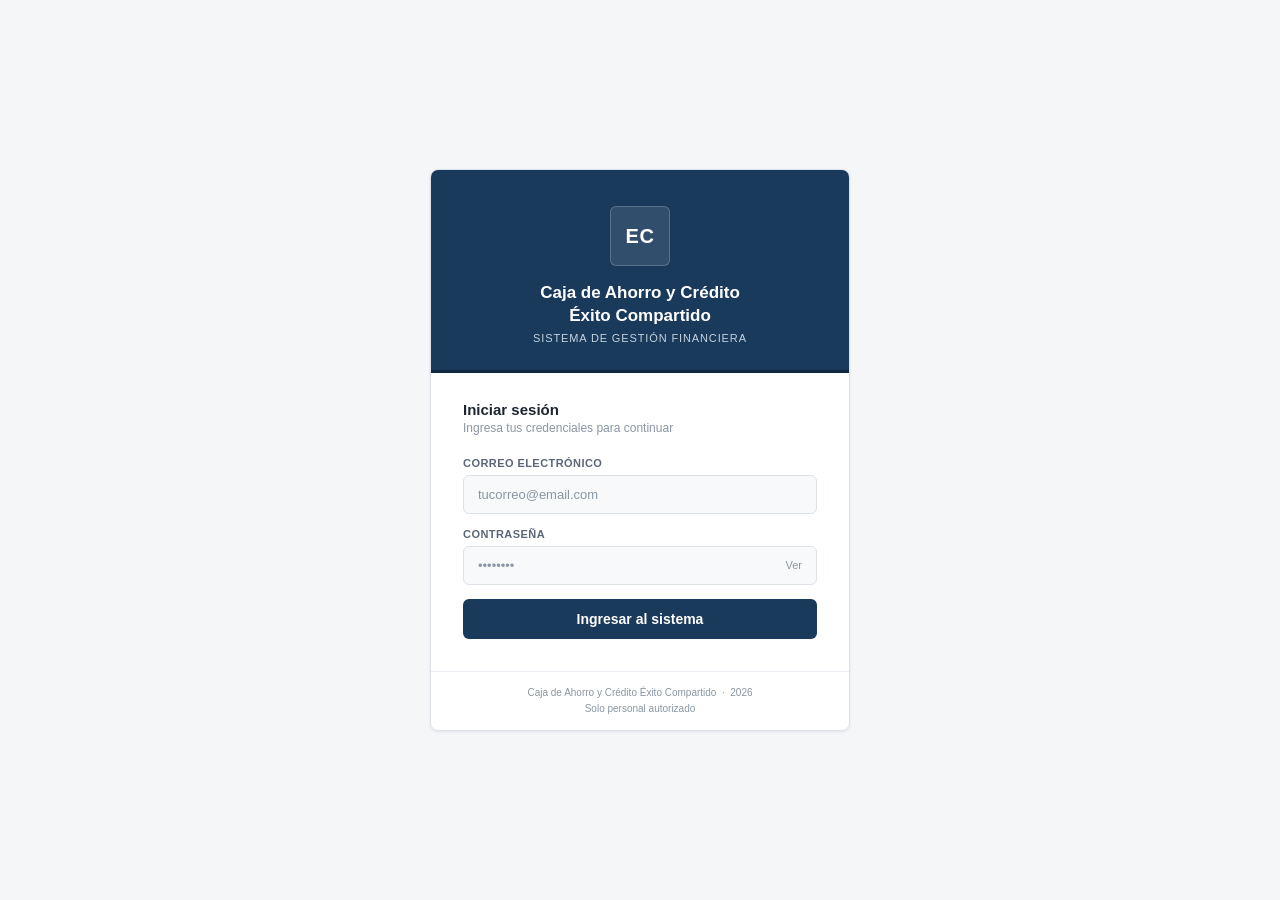
<file: index.html>
<!DOCTYPE html>
<html lang="es">
<head>
<meta charset="UTF-8">
<meta name="viewport" content="width=device-width, initial-scale=1.0, user-scalable=yes">
<title>Éxito Compartido — Acceso</title>
<style>
*{margin:0;padding:0;box-sizing:border-box}
:root{
  --bg:#f4f6f8;--surface:#ffffff;--surface2:#f8f9fb;
  --border:#dde2e8;--border2:#eaedf1;
  --navy:#1a3a5c;--navy-dark:#12283f;--navy-soft:#eaf0f6;
  --text:#1c2530;--text2:#5b6776;--text3:#8a96a3;
  --red:#b3261e;--red-soft:#fbe9e7;
  --radius:8px;
}
html,body{min-height:100vh;font-family:Arial,Helvetica,sans-serif;background:var(--bg);color:var(--text);font-size:14px}
.page{min-height:100vh;display:flex;align-items:center;justify-content:center;padding:24px 16px}
.card{width:100%;max-width:420px;background:var(--surface);border:1px solid var(--border);border-radius:var(--radius);overflow:hidden;box-shadow:0 1px 3px rgba(16,24,32,.08)}
.card-top{padding:36px 32px 26px;text-align:center;background:var(--navy);border-bottom:3px solid var(--navy-dark)}
.logo{width:60px;height:60px;border-radius:6px;background:rgba(255,255,255,.1);border:1px solid rgba(255,255,255,.2);display:inline-flex;align-items:center;justify-content:center;font-size:20px;font-weight:bold;color:#fff;margin-bottom:16px;letter-spacing:.5px}
.org-name{font-size:17px;font-weight:bold;color:#fff;line-height:1.35;margin-bottom:4px}
.org-tag{font-size:11px;font-weight:normal;color:#c4d2e0;text-transform:uppercase;letter-spacing:.08em}
.card-body{padding:28px 32px 32px}
.form-title{font-size:15px;font-weight:bold;margin-bottom:3px;color:var(--text)}
.form-sub{font-size:12px;color:var(--text3);margin-bottom:22px}
.field{margin-bottom:14px}
.field label{display:block;font-size:11px;font-weight:bold;color:var(--text2);text-transform:uppercase;letter-spacing:.04em;margin-bottom:6px}
.input-wrap{position:relative}
.input-wrap input{width:100%;background:var(--surface2);border:1px solid var(--border);color:var(--text);padding:11px 14px;border-radius:6px;font-size:13px;font-family:Arial,Helvetica,sans-serif;outline:none;-webkit-appearance:none;transition:border-color .15s}
.input-wrap input:focus{border-color:var(--navy);background:#fff}
.input-wrap input::placeholder{color:var(--text3)}
.toggle-pass{position:absolute;right:11px;top:50%;transform:translateY(-50%);background:none;border:none;color:var(--text3);cursor:pointer;padding:4px;line-height:1;font-size:11px}
.toggle-pass:hover{color:var(--text2)}
.error-box{display:none;background:var(--red-soft);border:1px solid #f0c4c0;border-radius:6px;padding:10px 12px;font-size:12px;color:var(--red);margin-bottom:14px;align-items:center;gap:8px;line-height:1.4}
.error-box.show{display:flex}
.btn-login{width:100%;padding:12px;background:var(--navy);color:#fff;border:none;border-radius:6px;font-size:14px;font-weight:bold;font-family:Arial,Helvetica,sans-serif;cursor:pointer;margin-top:6px;display:flex;align-items:center;justify-content:center;gap:8px;-webkit-appearance:none;transition:background .15s}
.btn-login:hover{background:var(--navy-dark)}
.btn-login.loading{opacity:.7;pointer-events:none}
.spinner{width:14px;height:14px;border:2px solid rgba(255,255,255,.4);border-top-color:#fff;border-radius:50%;animation:spin .7s linear infinite;display:none}
.btn-login.loading .spinner{display:block}
.btn-login.loading .btn-txt{display:none}
@keyframes spin{to{transform:rotate(360deg)}}
.card-footer{padding:13px 32px;border-top:1px solid var(--border2);text-align:center;font-size:10px;color:var(--text3);line-height:1.6}
@media(max-width:480px){.card-top{padding:28px 22px 20px}.card-body{padding:22px 22px 26px}.card-footer{padding:11px 22px}}
</style>
</head>
<body>
<div class="page">
  <div class="card">
    <div class="card-top">
      <div class="logo">EC</div>
      <div class="org-name">Caja de Ahorro y Crédito<br>Éxito Compartido</div>
      <div class="org-tag">Sistema de gestión financiera</div>
    </div>
    <div class="card-body">
      <div class="form-title">Iniciar sesión</div>
      <div class="form-sub">Ingresa tus credenciales para continuar</div>
      <div class="error-box" id="error-box">
        <svg width="14" height="14" viewBox="0 0 24 24" fill="none" stroke="currentColor" stroke-width="2"><circle cx="12" cy="12" r="10"/><line x1="12" y1="8" x2="12" y2="12"/><line x1="12" y1="16" x2="12.01" y2="16"/></svg>
        <span id="error-msg">Correo o contraseña incorrectos.</span>
      </div>
      <div class="field">
        <label>Correo electrónico</label>
        <div class="input-wrap"><input type="email" id="inp-email" placeholder="tucorreo@email.com" autocomplete="email" inputmode="email"></div>
      </div>
      <div class="field">
        <label>Contraseña</label>
        <div class="input-wrap">
          <input type="password" id="inp-pass" placeholder="••••••••" autocomplete="current-password">
          <button class="toggle-pass" onclick="togglePass()" type="button"><span id="toggle-txt">Ver</span></button>
        </div>
      </div>
      <button class="btn-login" id="btn-login" onclick="doLogin()">
        <span class="btn-txt">Ingresar al sistema</span>
        <div class="spinner"></div>
      </button>
    </div>
    <div class="card-footer">Caja de Ahorro y Crédito Éxito Compartido &nbsp;·&nbsp; 2026<br>Solo personal autorizado</div>
  </div>
</div>
<script>
const API = 'https://script.google.com/macros/s/AKfycby-BrSpUIdQ_v08SYjsg7lFDcMCMxfgbqAjPIlfZZGFRVEoyyTHrRIzJmZFMoUIDAzTFw/exec';
function togglePass(){
  const inp = document.getElementById('inp-pass'), txt = document.getElementById('toggle-txt');
  const oculto = inp.type === 'password';
  inp.type = oculto ? 'text' : 'password';
  txt.textContent = oculto ? 'Ocultar' : 'Ver';
}
async function doLogin(){
  const email = document.getElementById('inp-email').value.trim().toLowerCase();
  const pass  = document.getElementById('inp-pass').value;
  const err   = document.getElementById('error-box');
  const btn   = document.getElementById('btn-login');
  err.classList.remove('show');
  if(!email || !pass){
    document.getElementById('error-msg').textContent = 'Completa el correo y la contraseña.';
    err.classList.add('show'); return;
  }
  btn.classList.add('loading');
  try{
    const r = await fetch(API, {method:'POST',headers:{'Content-Type':'text/plain'},body:JSON.stringify({accion:'login',email,pass})});
    const j = await r.json();
    if(j.ok && j.data && j.data.ok){
      const u = j.data.usuario;
      const usuario = {id:u.id||u.ID||'',nombre:u.nombre||u.Nombre||email,rol:u.rol||u.Rol||'contador',email:u.email||u.Email||email};
      sessionStorage.setItem('ec_user', JSON.stringify(usuario));
      sessionStorage.setItem('ec_rol', usuario.rol);
      sessionStorage.setItem('api_url', API);
      window.location.href = 'dashboard.html';
    } else {
      try{
        const r2 = await fetch(`${API}?accion=leer&tab=usuarios`);
        const j2 = await r2.json();
        if(j2.ok && j2.data){
          const u = j2.data.find(x => String(x.Email||'').toLowerCase()===email && (x.Pass||'')===pass && String(x.Activo||'true').toLowerCase()!=='false');
          if(u){
            const usuario = {id:u.ID||'',nombre:u.Nombre||email,rol:u.Rol||'contador',email:u.Email||email};
            sessionStorage.setItem('ec_user', JSON.stringify(usuario));
            sessionStorage.setItem('ec_rol', usuario.rol);
            sessionStorage.setItem('api_url', API);
            window.location.href = 'dashboard.html';
            return;
          }
        }
      }catch(_){}
      document.getElementById('error-msg').textContent = (j.data && j.data.msg) ? j.data.msg : 'Correo o contraseña incorrectos.';
      err.classList.add('show');
      if(navigator.vibrate) navigator.vibrate([60,40,60]);
      btn.classList.remove('loading');
    }
  }catch(e){
    document.getElementById('error-msg').textContent = 'Error de conexión. Verifica tu internet.';
    err.classList.add('show');
    btn.classList.remove('loading');
  }
}
document.addEventListener('keydown', e => { if(e.key === 'Enter') doLogin(); });
</script>
</body>
</html>
</file>
<file: estilos.css>
/* ============================================================
   ÉXITO COMPARTIDO — Hoja de estilos compartida
   Archivo: estilos.css
   Descripción: Sistema de diseño profesional institucional.
   Todas las páginas (excepto index.html) enlazan este archivo.
   Tipografía: Arial. Paleta: azul marino, gris, blanco.
   ============================================================ */
*{margin:0;padding:0;box-sizing:border-box}
:root{
  --bg:#f4f6f8;--surface:#ffffff;--surface2:#f8f9fb;--surface3:#eef1f4;
  --border:#dde2e8;--border2:#eaedf1;
  --navy:#1a3a5c;--navy-dark:#12283f;--navy-soft:#eaf0f6;
  --text:#1c2530;--text2:#5b6776;--text3:#8a96a3;
  --green:#1d7a4c;--green-soft:#e7f3ec;
  --red:#b3261e;--red-soft:#fbe9e7;
  --amber:#8a6116;--amber-soft:#fbf2e3;
  --orange:#8a6116;--orange-soft:#fbf2e3;
  --yellow:#8a6116;--yellow-soft:#fbf2e3;
  --purple:#1a3a5c;--purple-soft:#eaf0f6;
  --blue:#1a3a5c;--blue-soft:#eaf0f6;
  --radius:8px;--radius-sm:6px;
}
html,body{min-height:100vh;font-family:Arial,Helvetica,sans-serif;background:var(--bg);color:var(--text);font-size:14px;overflow-x:hidden}
table, input, select, textarea, button{font-family:Arial,Helvetica,sans-serif}
svg:not([width]){width:16px}
svg:not([height]){height:16px}
svg{flex-shrink:0;display:inline-block;vertical-align:middle}

/* OVERLAY / SIDEBAR */
.overlay{display:none;position:fixed;inset:0;background:rgba(18,30,45,.45);z-index:100}
.overlay.open{display:block}
.sidebar{position:fixed;top:0;left:0;bottom:0;width:250px;background:var(--navy-dark);border-right:1px solid var(--navy-dark);z-index:200;transform:translateX(-100%);transition:transform .25s ease;display:flex;flex-direction:column;overflow-y:auto}
.sidebar.open{transform:translateX(0)}
.sidebar-header{padding:18px 18px 14px;border-bottom:1px solid rgba(255,255,255,.1);display:flex;align-items:center;justify-content:space-between}
.sidebar-logo{display:flex;align-items:center;gap:11px}
.sidebar-logo-icon{width:36px;height:36px;border-radius:6px;background:rgba(255,255,255,.1);border:1px solid rgba(255,255,255,.2);display:flex;align-items:center;justify-content:center;font-size:13px;font-weight:bold;color:#fff;flex-shrink:0}
.sidebar-logo-text{font-size:12px;font-weight:bold;line-height:1.3;color:#fff}
.sidebar-logo-sub{font-size:10px;color:#9fb3c8;margin-top:1px}
.sidebar-close{background:none;border:none;color:#9fb3c8;cursor:pointer;padding:5px;border-radius:5px;line-height:1}
.sidebar-close:hover{background:rgba(255,255,255,.08);color:#fff}
.sidebar-nav{padding:10px 8px;flex:1}
.nav-group-label{font-size:10px;font-weight:bold;color:#7892a8;text-transform:uppercase;letter-spacing:.06em;padding:12px 10px 5px}
.nav-item{display:flex;align-items:center;gap:10px;padding:9px 11px;border-radius:6px;cursor:pointer;color:#c4d2e0;font-size:13px;margin-bottom:1px;transition:all .12s;text-decoration:none;position:relative}
.nav-item:hover{background:rgba(255,255,255,.06);color:#fff}
.nav-item.active{background:rgba(255,255,255,.12);color:#fff;font-weight:bold}
.nav-item.active::before{content:'';position:absolute;left:0;top:18%;bottom:18%;width:3px;background:#fff}
.nav-item svg{width:16px;height:16px;flex-shrink:0;opacity:.85}
.nav-badge{margin-left:auto;font-size:10px;font-weight:bold;padding:1px 6px;border-radius:8px;background:var(--red);color:#fff}
.sidebar-footer{padding:12px;border-top:1px solid rgba(255,255,255,.1)}
.user-card{display:flex;align-items:center;gap:9px;padding:9px;border-radius:6px;background:rgba(255,255,255,.05);margin-bottom:9px}
.user-avatar{width:30px;height:30px;border-radius:50%;background:rgba(255,255,255,.15);display:flex;align-items:center;justify-content:center;font-size:11px;font-weight:bold;color:#fff;flex-shrink:0}
.user-name{font-size:12px;font-weight:bold;color:#fff}
.user-role{font-size:10px;color:#9fb3c8;margin-top:1px}
.btn-logout{width:100%;padding:8px;background:rgba(179,38,30,.15);border:1px solid rgba(179,38,30,.3);color:#f0a8a4;border-radius:6px;font-size:12px;font-weight:bold;cursor:pointer;display:flex;align-items:center;justify-content:center;gap:6px}
.btn-logout:hover{background:rgba(179,38,30,.25)}

/* TOPBAR */
.topbar{position:sticky;top:0;z-index:50;padding:12px 20px;background:var(--surface);border-bottom:1px solid var(--border);display:flex;align-items:center;gap:14px}
.btn-hamburger{background:none;border:none;color:var(--text2);cursor:pointer;padding:6px;border-radius:6px;display:flex;align-items:center;justify-content:center}
.btn-hamburger:hover{background:var(--surface2);color:var(--text)}
.topbar-title{font-size:15px;font-weight:bold;color:var(--text)}
.topbar-sub{font-size:11px;color:var(--text3);margin-top:1px}
.main{position:relative;z-index:1;min-height:100vh;display:flex;flex-direction:column}
.content{padding:20px;flex:1}

/* KPI */
.kpi-grid{display:grid;grid-template-columns:repeat(4,1fr);gap:12px;margin-bottom:18px}
.kpi{background:var(--surface);border:1px solid var(--border);border-radius:var(--radius);padding:16px}
.kpi-icon{width:32px;height:32px;border-radius:6px;display:flex;align-items:center;justify-content:center;margin-bottom:11px;background:var(--navy-soft);color:var(--navy)}
.kpi-icon.red{background:var(--red-soft);color:var(--red)}
.kpi-icon.green{background:var(--green-soft);color:var(--green)}
.kpi-label{font-size:10px;color:var(--text3);text-transform:uppercase;letter-spacing:.05em;margin-bottom:5px;font-weight:bold}
.kpi-value{font-size:21px;font-weight:bold;line-height:1;color:var(--text)}
.kpi-sub{font-size:11px;color:var(--text3);margin-top:5px}

/* CARD */
.card{background:var(--surface);border:1px solid var(--border);border-radius:var(--radius);overflow:hidden;margin-bottom:16px}
.card-header{padding:13px 16px;border-bottom:1px solid var(--border2);display:flex;align-items:center;justify-content:space-between;flex-wrap:wrap;gap:9px}
.card-title{font-size:13px;font-weight:bold;display:flex;align-items:center;gap:8px;color:var(--text)}
.card-title svg{width:15px;height:15px;color:var(--navy)}
.card-body{padding:16px}
.card-actions{display:flex;align-items:center;gap:8px;flex-wrap:wrap}

/* TABLA */
.tbl-wrap{overflow-x:auto;-webkit-overflow-scrolling:touch}
table{width:100%;border-collapse:collapse}
thead th{font-size:10px;color:var(--text3);font-weight:bold;text-transform:uppercase;letter-spacing:.04em;padding:9px 13px;text-align:left;border-bottom:1px solid var(--border);background:var(--surface2);white-space:nowrap}
tbody td{padding:10px 13px;font-size:13px;border-bottom:1px solid var(--border2);vertical-align:middle;color:var(--text)}
tbody tr:last-child td{border-bottom:none}
tbody tr:hover td{background:var(--surface2)}
.mono{font-family:Arial,Helvetica,sans-serif;font-size:12.5px}
.td-actions{display:flex;gap:6px;align-items:center}
.empty-cell{text-align:center;padding:34px;color:var(--text3);font-size:13px}

/* BADGE */
.badge{display:inline-flex;align-items:center;padding:3px 9px;border-radius:4px;font-size:11px;font-weight:bold}
.b-green{background:var(--green-soft);color:var(--green)}
.b-red{background:var(--red-soft);color:var(--red)}
.b-blue{background:var(--navy-soft);color:var(--navy)}
.b-orange{background:var(--amber-soft);color:var(--amber)}
.b-gray{background:var(--surface3);color:var(--text3)}

/* BOTONES */
.btn{display:inline-flex;align-items:center;gap:6px;padding:8px 14px;border-radius:6px;font-size:13px;font-weight:bold;cursor:pointer;border:none;white-space:nowrap;-webkit-appearance:none;transition:all .12s}
.btn svg{width:14px;height:14px}
.btn-green{background:var(--navy);color:#fff}
.btn-green:hover{background:var(--navy-dark)}
.btn-outline{background:var(--surface);color:var(--text2);border:1px solid var(--border)}
.btn-outline:hover{background:var(--surface2);color:var(--text)}
.btn-red{background:var(--red-soft);color:var(--red);border:1px solid #f0c4c0}
.btn-red:hover{background:#f7d9d6}
.btn-blue{background:var(--navy-soft);color:var(--navy);border:1px solid #cbdaea}
.btn-blue:hover{background:#dde9f3}
.btn-whatsapp{background:#1d7a4c;color:#fff}
.btn-whatsapp:hover{background:#15613a}
.btn-sm{padding:6px 12px;font-size:12px}
.btn-xs{padding:5px 9px;font-size:11px}

/* SEARCH */
.search-wrap{position:relative}
.search-wrap svg{position:absolute;left:10px;top:50%;transform:translateY(-50%);width:13px;height:13px;color:var(--text3);pointer-events:none}
.search-wrap input{background:var(--surface2);border:1px solid var(--border);color:var(--text);padding:7px 11px 7px 30px;border-radius:6px;font-size:13px;outline:none;width:180px}
.search-wrap input:focus{border-color:var(--navy);background:#fff}
.search-wrap input::placeholder{color:var(--text3)}

/* MODAL */
.modal-overlay{display:none;position:fixed;inset:0;background:rgba(18,30,45,.5);z-index:300;align-items:flex-end;justify-content:center}
.modal-overlay.open{display:flex}
@media(min-width:600px){.modal-overlay{align-items:center}}
.modal{background:var(--surface);border:1px solid var(--border);border-radius:var(--radius) var(--radius) 0 0;width:100%;max-width:560px;max-height:92vh;overflow-y:auto}
@media(min-width:600px){.modal{border-radius:var(--radius)}}
.modal-lg{max-width:760px}
.modal-header{padding:15px 17px;border-bottom:1px solid var(--border2);display:flex;align-items:center;justify-content:space-between;position:sticky;top:0;background:var(--surface);z-index:10}
.modal-title{font-size:14px;font-weight:bold;display:flex;align-items:center;gap:8px;color:var(--text)}
.modal-title svg{width:15px;height:15px;color:var(--navy)}
.modal-close{background:none;border:none;color:var(--text3);cursor:pointer;padding:4px;border-radius:5px;line-height:1}
.modal-close:hover{background:var(--surface2);color:var(--text)}
.modal-body{padding:17px}
.modal-footer{padding:13px 17px;border-top:1px solid var(--border2);display:flex;gap:8px;justify-content:flex-end;flex-wrap:wrap}

/* FORM */
.form-grid{display:grid;grid-template-columns:1fr 1fr;gap:13px}
.col-2,.col-span-2{grid-column:span 2}
.field label{display:block;font-size:11px;font-weight:bold;color:var(--text2);text-transform:uppercase;letter-spacing:.03em;margin-bottom:6px}
.field input,.field select,.field textarea{width:100%;background:var(--surface2);border:1px solid var(--border);color:var(--text);padding:9px 11px;border-radius:6px;font-size:13px;outline:none;-webkit-appearance:none}
.field input:focus,.field select:focus,.field textarea:focus{border-color:var(--navy);background:#fff}
.field input::placeholder,.field textarea::placeholder{color:var(--text3)}
.field select option{background:#fff}
.field input[readonly]{color:var(--text2);cursor:default}

/* CONFIRM */
.confirm-body{padding:22px 17px;text-align:center}
.confirm-icon{width:48px;height:48px;border-radius:50%;background:var(--red-soft);border:1px solid #f0c4c0;display:flex;align-items:center;justify-content:center;margin:0 auto 14px}
.confirm-title{font-size:15px;font-weight:bold;margin-bottom:7px;color:var(--text)}
.confirm-msg{font-size:13px;color:var(--text2);line-height:1.5}

/* LOADING */
.loading-overlay{display:none;position:fixed;inset:0;background:rgba(244,246,248,.92);z-index:400;align-items:center;justify-content:center;flex-direction:column;gap:13px}
.loading-overlay.show{display:flex}
.loading-spinner{width:30px;height:30px;border:3px solid var(--border);border-top-color:var(--navy);border-radius:50%;animation:spin .7s linear infinite}
@keyframes spin{to{transform:rotate(360deg)}}
.loading-text{font-size:13px;color:var(--text2)}

/* TABS */
.tabs-bar{display:flex;gap:3px;background:var(--surface);border:1px solid var(--border);border-radius:var(--radius);padding:4px;margin-bottom:18px;overflow-x:auto}
.tab-btn{padding:8px 15px;border-radius:6px;font-size:13px;font-weight:bold;cursor:pointer;border:none;background:transparent;color:var(--text2);white-space:nowrap;display:flex;align-items:center;gap:6px}
.tab-btn:hover{background:var(--surface2);color:var(--text)}
.tab-btn.active{background:var(--navy-soft);color:var(--navy)}
.tab-content{display:none}
.tab-content.active{display:block}

/* SECTION SEP */
.section-sep{font-size:11px;font-weight:bold;color:var(--text2);text-transform:uppercase;letter-spacing:.04em;padding:11px 0 7px;border-bottom:1px solid var(--border2);margin-bottom:11px}
.divider{height:1px;background:var(--border2);margin:14px 0}

/* INFO GRID */
.info-grid{display:grid;grid-template-columns:1fr 1fr;gap:9px;margin-bottom:14px}
.info-item{background:var(--surface2);border:1px solid var(--border2);border-radius:6px;padding:11px}
.info-label{font-size:10px;color:var(--text3);text-transform:uppercase;letter-spacing:.04em;margin-bottom:4px;font-weight:bold}
.info-val{font-size:14px;font-weight:bold;color:var(--text)}

/* PROGRESS */
.prog-bg,.progress-bg{height:5px;background:var(--surface3);border-radius:3px;overflow:hidden;margin-top:5px}
.prog-fill,.progress-fill{height:100%;border-radius:3px;background:var(--navy)}

/* Reportes y estados financieros */
.rep-section{margin-bottom:16px}
.rep-title{font-size:11px;font-weight:bold;text-transform:uppercase;letter-spacing:.04em;color:var(--text3);margin-bottom:8px;padding-bottom:5px;border-bottom:1px solid var(--border2)}
.rep-row{display:flex;justify-content:space-between;align-items:center;padding:7px 0;font-size:13px;border-bottom:1px solid var(--border2);color:var(--text)}
.rep-row:last-child{border-bottom:none}
.rep-row.total{font-weight:bold;font-size:14px;color:var(--navy);padding-top:9px;border-top:1px solid var(--border);border-bottom:none;margin-top:4px}
.rep-val{font-weight:bold}
.balance-ok{color:var(--green);font-weight:bold}
.balance-err{color:var(--red);font-weight:bold}

@media(max-width:900px){.kpi-grid{grid-template-columns:1fr 1fr}}
@media(max-width:640px){.form-grid{grid-template-columns:1fr}.col-2,.col-span-2{grid-column:span 1}.info-grid{grid-template-columns:1fr}.content{padding:13px}.kpi-grid{grid-template-columns:1fr 1fr}}
</file>
